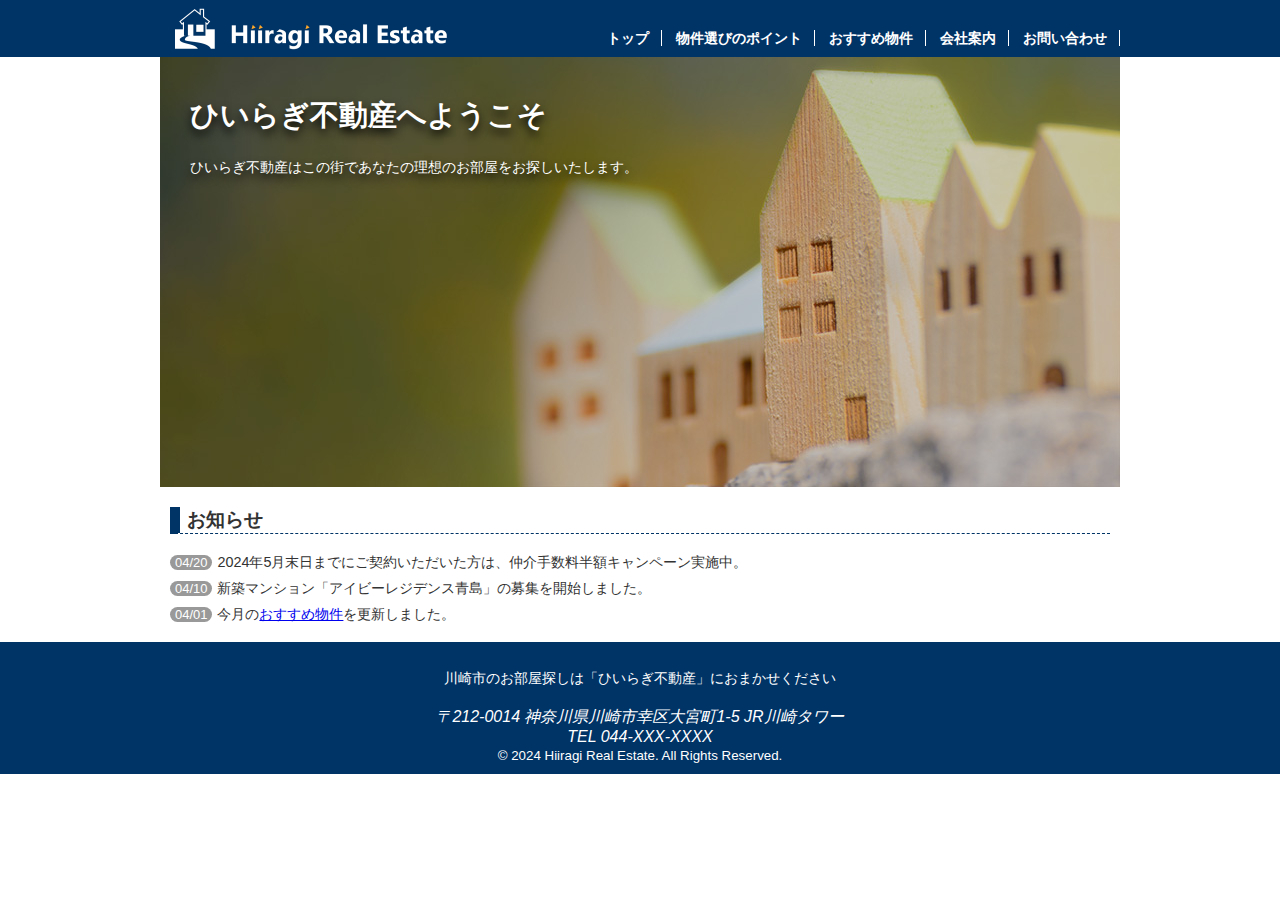
<file: index.html>
<!DOCTYPE html>
<html lang="ja">

<head>
	<meta charset="UTF-8">
	<meta name="viewport" content="width=device-width, initial-scale=1.0">
	<title>トップページ：ひいらぎ不動産</title>
	<link rel="stylesheet" href="css/mystyle.css">
	<meta name="description" content="ひいらぎ不動産は神奈川県川崎市の不動産屋です。多様なライフスタイルに応じた物件を用意して、お客様のお部屋探しをサポートしています。">
<meta name="viewport" content="width=device-width, initial-scale=1.0">
</head>

<body>
	<header>
		<div class="header-in">
			<!-- トップページの中央の写真 -->
			<img src="image/logo.png" alt="ひいらぎ不動産" width="300" height="56">
			<nav>
				<ul>
					<li>トップ</li>
					<li><a href="point.html">物件選びのポイント</a></li>
					<li><a href="bukken01.html">おすすめ物件</a></li>
					<li><a href="company.html">会社案内</a></li>
					<li><a href="contact.html">お問い合わせ</a></li>
				</ul>
			</nav>
		</div>
	</header>
	<article>
		<img src="image/topimage.jpg" alt="住まいのイメージ画像" width="960" height="430">
		<div class="catch">
			<h1>ひいらぎ不動産へようこそ</h1>
			<p>ひいらぎ不動産はこの街であなたの理想のお部屋をお探しいたします。</p>
		</div>

		<section class="page">
			<h2>お知らせ</h2>
			<ul>
				<li><time datetime="2024-04-20">04/20</time>2024年5月末日までにご契約いただいた方は、仲介手数料半額キャンペーン実施中。</li>
				<li><time datetime="2024-04-10">04/10</time>新築マンション「アイビーレジデンス青島」の募集を開始しました。</li>
				<li><time datetime="2024-04-01">04/01</time>今月の<a href="bukken01.html">おすすめ物件</a>を更新しました。</li>
			</ul>
		</section>
	</article>
	<footer>
		<p>川崎市のお部屋探しは「ひいらぎ不動産」におまかせください</p>
		<address>〒212-0014 神奈川県川崎市幸区大宮町1-5 JR川崎タワー<br>
			TEL 044-XXX-XXXX</address>
			
		<small>&copy; 2024 Hiiragi Real Estate. All Rights Reserved.</small>
	</footer>
</body>

</html>

<!DOCTYPE html>
<html lang="ja">
<head>
	<meta charset="UTF-8">
	<meta name="viewport" content="width=device-width, initial-scale=1.0">
	<title>Document</title>
</head>
<body>
	
</body>
</html>
</file>
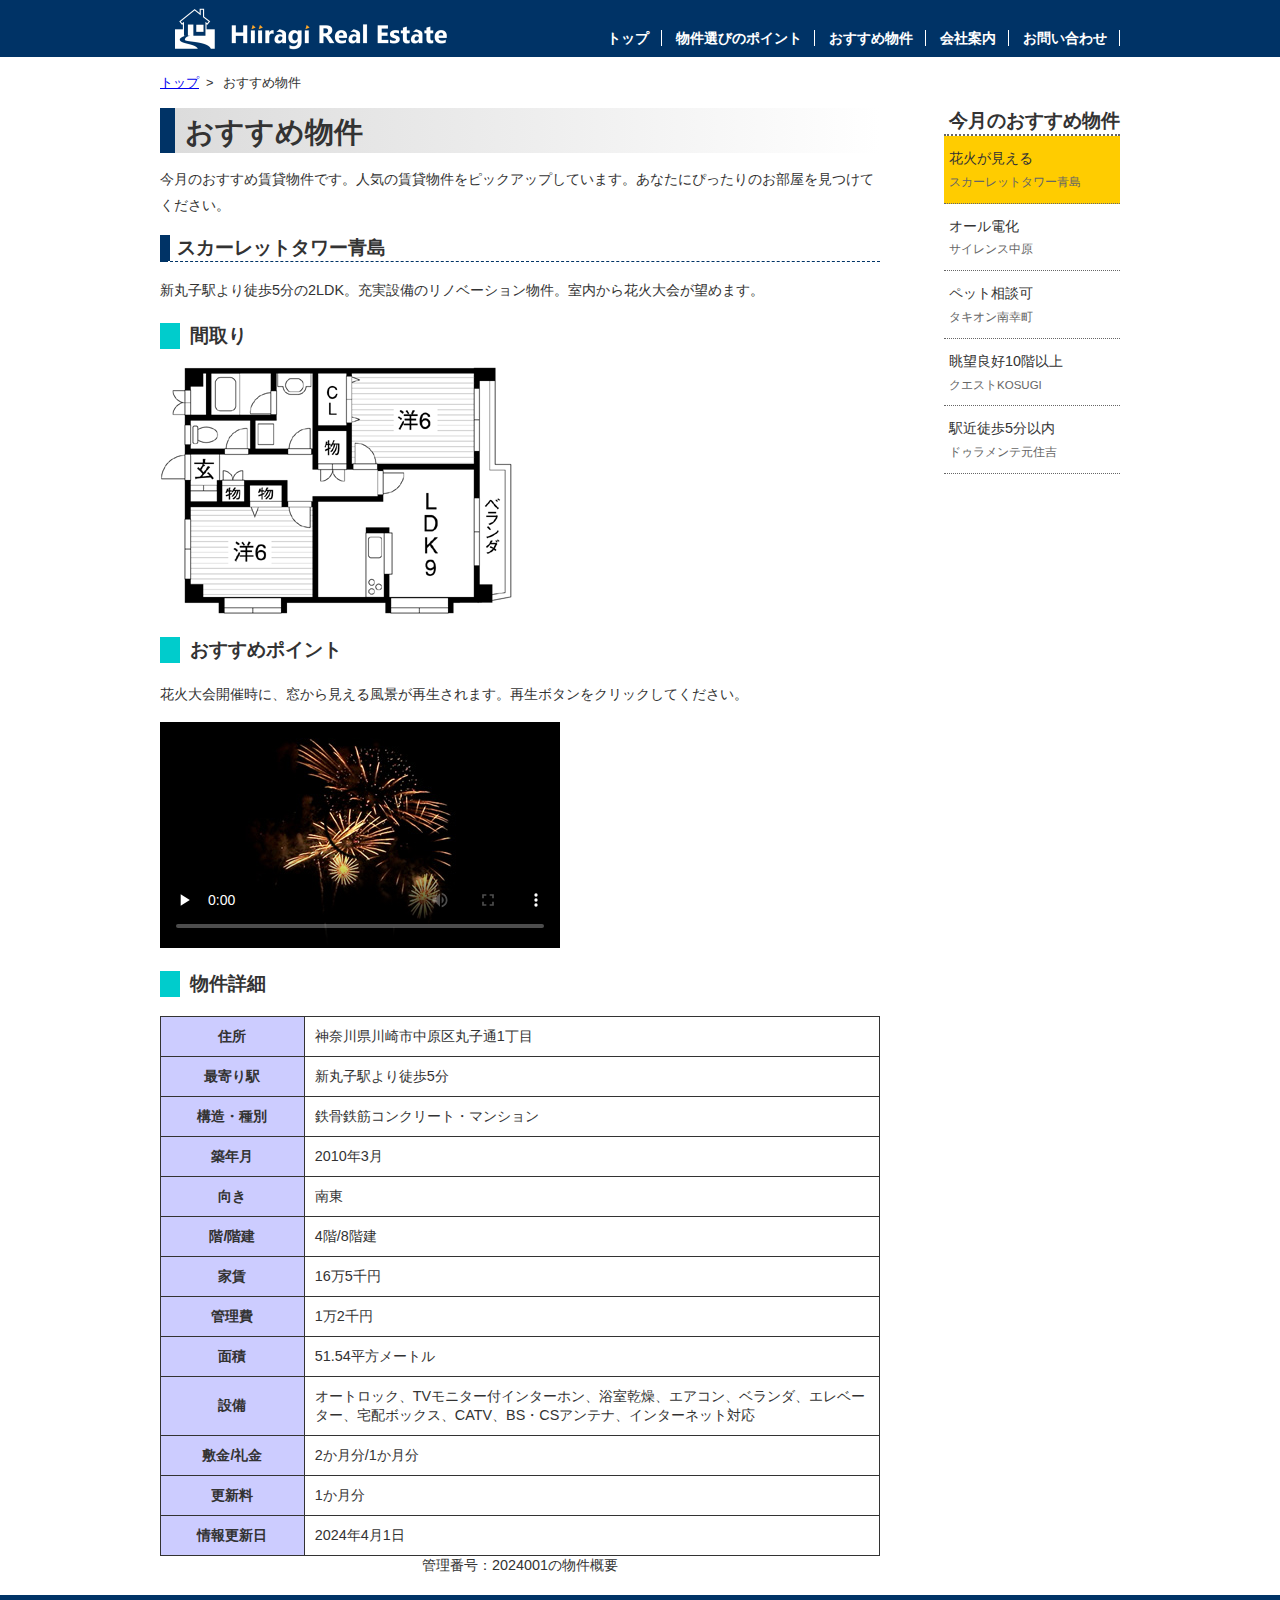
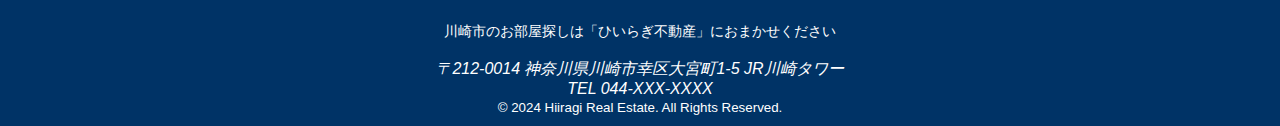
<file: bukken01.html>
<!DOCTYPE html>
<html lang="ja">

<head>
  <meta charset="UTF-8">
  <title>おすすめ物件：ひいらぎ不動産</title>
  <link rel="stylesheet" href="css/mystyle.css">
  <meta name="description" content="ひいらぎ不動産のおすすめ物件のページです。各物件の最寄駅、間取り、賃料などを紹介しています。">
  <meta name="viewport" content="width=device-width">
</head>

<body>
  <header>
    <div class="header-in">
      <a href="index.html" id="pagetop"><img src="image/logo.png" width="300" height="56" alt="ひいらぎ不動産"></a>
      <nav>
        <ul>
          <li><a href="index.html">トップ</a></li>
          <li><a href="point.html">物件選びのポイント</a></li>
          <li>おすすめ物件</li>
          <li><a href="company.html">会社案内</a></li>
          <li><a href="contact.html">お問い合わせ</a></li>
        </ul>
      </nav>
    </div>
  </header>
  <article class="page">
    <ol>
      <li><a href="index.html">トップ</a>&nbsp;&nbsp;&gt;</li>
      <li>おすすめ物件</li>
    </ol>
    <div class="bukken-kiji">
      <h1 class="sub-h1">おすすめ物件</h1>
      <p>今月のおすすめ賃貸物件です。人気の賃貸物件をピックアップしています。あなたにぴったりのお部屋を見つけてください。</p>
      <section>
        <h2>スカーレットタワー青島</h2>
        <p>新丸子駅より徒歩5分の2LDK。充実設備のリノベーション物件。室内から花火大会が望めます。</p>
      </section>
      <section>
        <h3>間取り</h3>
        <img src="image/bukken01.gif" alt="間取り図" width="352" height="247">
      </section>
      <section>
        <h3>おすすめポイント</h3>
        <p>花火大会開催時に、窓から見える風景が再生されます。再生ボタンをクリックしてください。</p>
        <video poster="image/hanabi.jpg" preload="none" controls width="400" height="226">
          <source src="video/hanabi.webm" type="video/webm">
          <source src="video/hanabi.mp4" type="video/mp4">
        <p>ご利用のブラウザーでは動画を再生することができません。</p>
        </video>
      </section>
      <section>
        <h3>物件詳細</h3>
        <table>
          <caption>管理番号：2024001の物件概要</caption>
          <tr>
            <th>住所</th>
            <td>神奈川県川崎市中原区丸子通1丁目</td>
          </tr>
          <tr>
            <th>最寄り駅</th>
            <td>新丸子駅より徒歩5分</td>
          </tr>
          <tr>
            <th>構造・種別</th>
            <td>鉄骨鉄筋コンクリート・マンション</td>
          </tr>
          <tr>
            <th>築年月</th>
            <td>2010年3月</td>
          </tr>
          <tr>
            <th>向き</th>
            <td>南東</td>
          </tr>
          <tr>
            <th>階/階建</th>
            <td>4階/8階建</td>
          </tr>
          <tr>
            <th>家賃</th>
            <td>16万5千円</td>
          </tr>
          <tr>
            <th>管理費</th>
            <td>1万2千円</td>
          </tr>
          <tr>
            <th>面積</th>
            <td>51.54平方メートル</td>
          </tr>
          <tr>
            <th>設備</th>
            <td>オートロック、TVモニター付インターホン、浴室乾燥、エアコン、ベランダ、エレベーター、宅配ボックス、CATV、BS・CSアンテナ、インターネット対応</td>
          </tr>
          <tr>
            <th>敷金/礼金</th>
            <td>2か月分/1か月分</td>
          </tr>
          <tr>
            <th>更新料</th>
            <td>1か月分</td>
          </tr>
          <tr>
            <th>情報更新日</th>
            <td><time datetime="2024-04-01">2024年4月1日</time></td>
          </tr>
        </table>
      </section>

    </div>
    <aside>
      <h1>今月のおすすめ物件</h1>
      <ul>
        <li class="select"><a href="bukken01.html">花火が見える<span class="bukkenmei">スカーレットタワー青島</span></a></li>
        <li><a href="bukken02.html">オール電化<span class="bukkenmei">サイレンス中原</span></a></li>
        <li><a href="bukken03.html">ペット相談可<span class="bukkenmei">タキオン南幸町</span></a></li>
        <li><a href="bukken04.html">眺望良好10階以上<span class="bukkenmei">クエストKOSUGI</span></a></li>
        <li><a href="bukken05.html">駅近徒歩5分以内<span class="bukkenmei">ドゥラメンテ元住吉</span></a></li>
      </ul>
    </aside>
  </article>
  <footer>
    <p>川崎市のお部屋探しは「ひいらぎ不動産」におまかせください</p>
    <address>〒212-0014 神奈川県川崎市幸区大宮町1-5 JR川崎タワー<br>
      TEL 044-XXX-XXXX</address>
    <small>&copy; 2024 Hiiragi Real Estate. All Rights Reserved.</small>
  </footer>
</body>

</html>
</file>
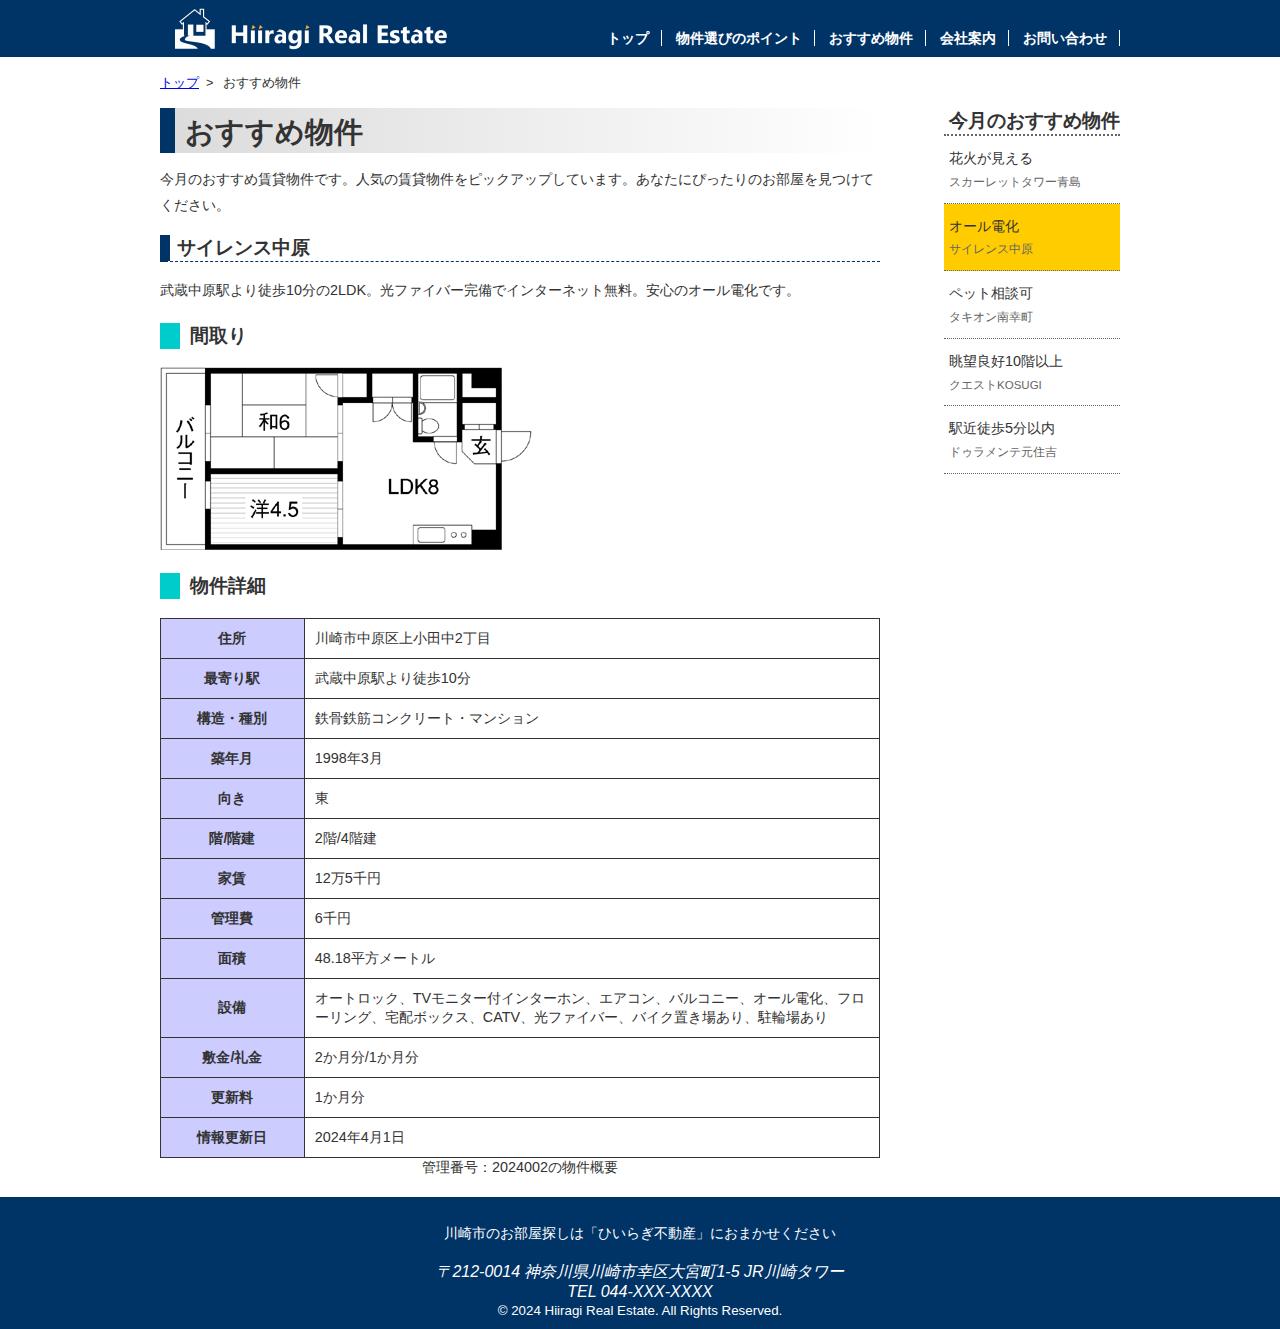
<file: bukken02.html>
<!DOCTYPE html>
<html lang="ja">

<head>
  <meta charset="UTF-8">
  <title>おすすめ物件：ひいらぎ不動産</title>
  <link rel="stylesheet" href="css/mystyle.css">
  <meta name="description" content="ひいらぎ不動産のおすすめ物件のページです。各物件の最寄駅、間取り、賃料などを紹介しています。">
  <meta name="viewport" content="width=device-width">
</head>

<body>
  <header>
    <div class="header-in">
      <a href="index.html" id="pagetop"><img src="image/logo.png" width="300" height="56" alt="ひいらぎ不動産"></a>
      <nav>
        <ul>
          <li><a href="index.html">トップ</a></li>
          <li><a href="point.html">物件選びのポイント</a></li>
          <li>おすすめ物件</li>
          <li><a href="company.html">会社案内</a></li>
          <li><a href="contact.html">お問い合わせ</a></li>
        </ul>
      </nav>
    </div>
  </header>
  <article class="page">
    <ol>
      <li><a href="index.html">トップ</a>&nbsp;&nbsp;&gt;</li>
      <li>おすすめ物件</li>
    </ol>
    <div class="bukken-kiji">
      <h1 class="sub-h1">おすすめ物件</h1>
      <p>今月のおすすめ賃貸物件です。人気の賃貸物件をピックアップしています。あなたにぴったりのお部屋を見つけてください。</p>
      <section>
        <h2>サイレンス中原</h2>
        <p>武蔵中原駅より徒歩10分の2LDK。光ファイバー完備でインターネット無料。安心のオール電化です。</p>
      </section>
      <section>
        <h3>間取り</h3>
        <img src="image/bukken02.gif" alt="間取り図" width="372" height="183">
      </section>
      <section>
        <h3>物件詳細</h3>
        <table>
          <caption>管理番号：2024002の物件概要</caption>
          <tr>
            <th>住所</th>
            <td>川崎市中原区上小田中2丁目</td>
          </tr>
          <tr>
            <th>最寄り駅</th>
            <td>武蔵中原駅より徒歩10分</td>
          </tr>
          <tr>
            <th>構造・種別</th>
            <td>鉄骨鉄筋コンクリート・マンション</td>
          </tr>
          <tr>
            <th>築年月</th>
            <td>1998年3月</td>
          </tr>
          <tr>
            <th>向き</th>
            <td>東</td>
          </tr>
          <tr>
            <th>階/階建</th>
            <td>2階/4階建</td>
          </tr>
          <tr>
            <th>家賃</th>
            <td>12万5千円</td>
          </tr>
          <tr>
            <th>管理費</th>
            <td>6千円</td>
          </tr>
          <tr>
            <th>面積</th>
            <td>48.18平方メートル</td>
          </tr>
          <tr>
            <th>設備</th>
            <td>オートロック、TVモニター付インターホン、エアコン、バルコニー、オール電化、フローリング、宅配ボックス、CATV、光ファイバー、バイク置き場あり、駐輪場あり</td>
          </tr>
          <tr>
            <th>敷金/礼金</th>
            <td>2か月分/1か月分</td>
          </tr>
          <tr>
            <th>更新料</th>
            <td>1か月分</td>
          </tr>
          <tr>
            <th>情報更新日</th>
            <td><time datetime="2024-04-01">2024年4月1日</time></td>
          </tr>
        </table>
      </section>     
    </div>
    <aside>
      <h1>今月のおすすめ物件</h1>
      <ul>
        <li><a href="bukken01.html">花火が見える<span class="bukkenmei">スカーレットタワー青島</span></a></li>
        <li class="select"><a href="bukken02.html">オール電化<span class="bukkenmei">サイレンス中原</span></a></li>
        <li><a href="bukken03.html">ペット相談可<span class="bukkenmei">タキオン南幸町</span></a></li>
        <li><a href="bukken04.html">眺望良好10階以上<span class="bukkenmei">クエストKOSUGI</span></a></li>
        <li><a href="bukken05.html">駅近徒歩5分以内<span class="bukkenmei">ドゥラメンテ元住吉</span></a></li>
      </ul>
    </aside>
  </article>
  <footer>
    <p>川崎市のお部屋探しは「ひいらぎ不動産」におまかせください</p>
    <address>〒212-0014 神奈川県川崎市幸区大宮町1-5 JR川崎タワー<br>
      TEL 044-XXX-XXXX</address>
    <small>&copy; 2024 Hiiragi Real Estate. All Rights Reserved.</small>
  </footer>
</body>

</html>
</file>
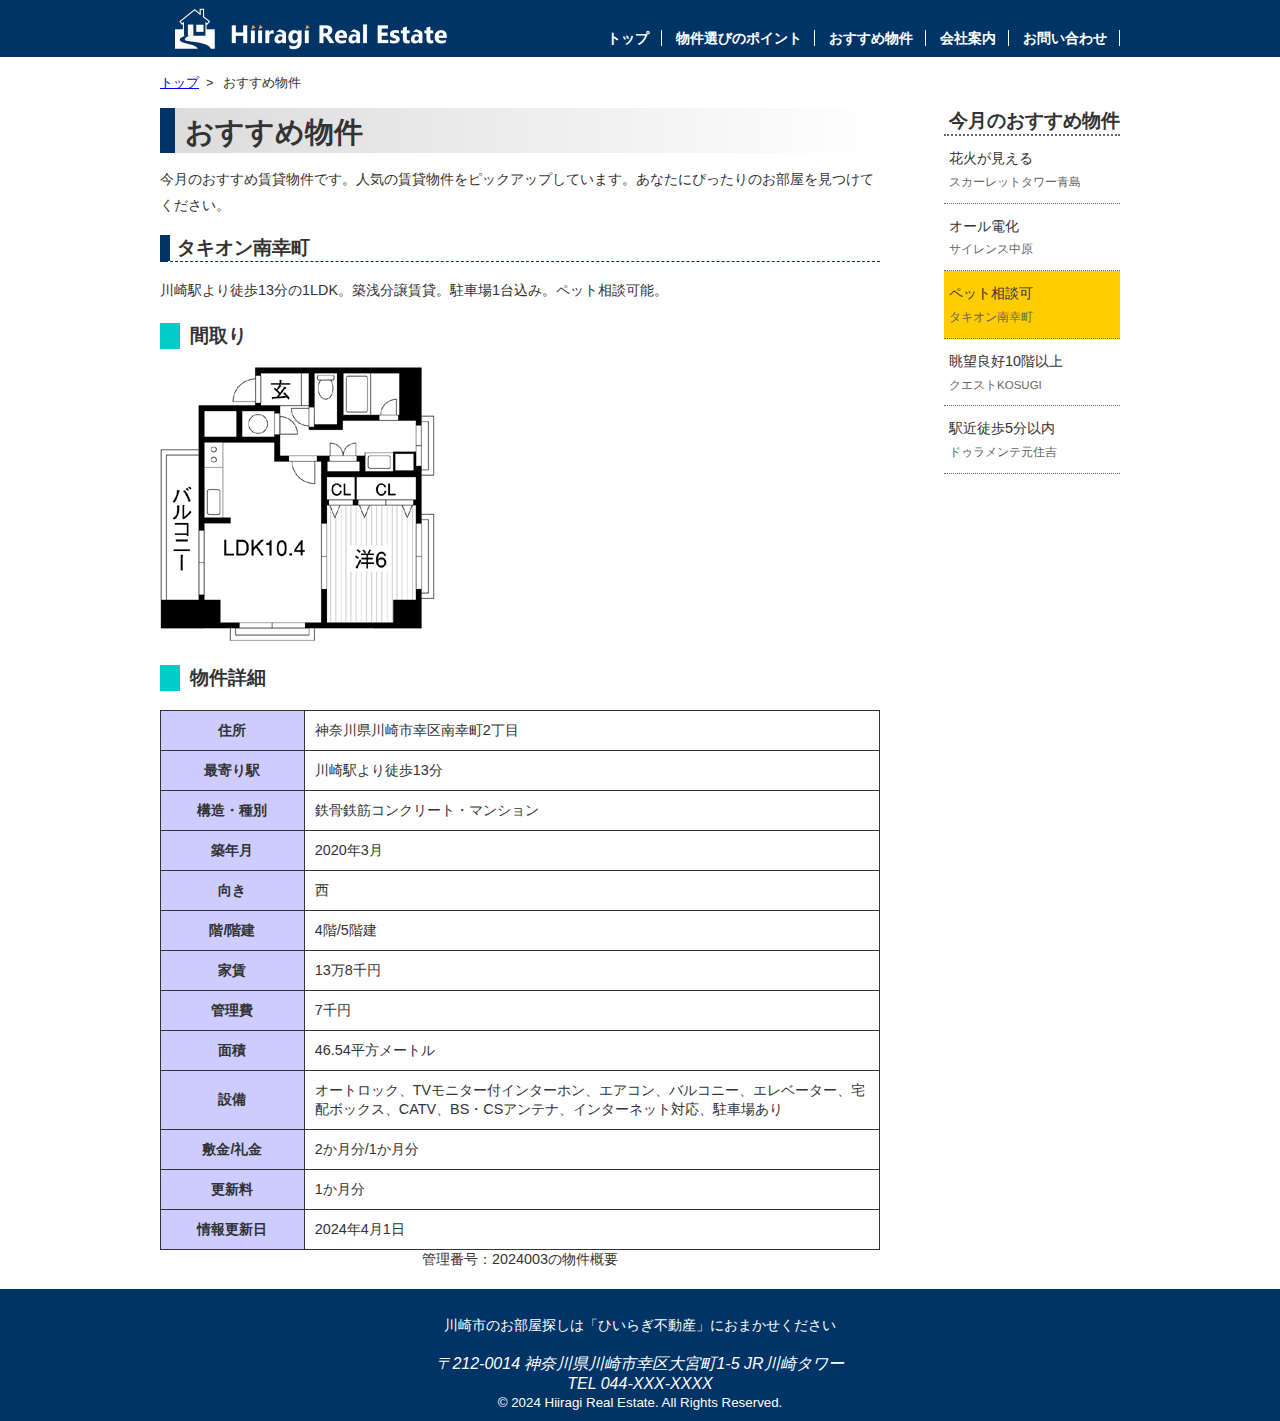
<file: bukken03.html>
<!DOCTYPE html>
<html lang="ja">

<head>
  <meta charset="UTF-8">
  <title>おすすめ物件：ひいらぎ不動産</title>
  <link rel="stylesheet" href="css/mystyle.css">
  <meta name="description" content="ひいらぎ不動産のおすすめ物件のページです。各物件の最寄駅、間取り、賃料などを紹介しています。">
  <meta name="viewport" content="width=device-width">
</head>

<body>
  <header>
    <div class="header-in">
      <a href="index.html" id="pagetop"><img src="image/logo.png" width="300" height="56" alt="ひいらぎ不動産"></a>
      <nav>
        <ul>
          <li><a href="index.html">トップ</a></li>
          <li><a href="point.html">物件選びのポイント</a></li>
          <li>おすすめ物件</li>
          <li><a href="company.html">会社案内</a></li>
          <li><a href="contact.html">お問い合わせ</a></li>
        </ul>
      </nav>
    </div>
  </header>
  <article class="page">
    <ol>
      <li><a href="index.html">トップ</a>&nbsp;&nbsp;&gt;</li>
      <li>おすすめ物件</li>
    </ol>
        <div class="bukken-kiji">
          <h1 class="sub-h1">おすすめ物件</h1>
          <p>今月のおすすめ賃貸物件です。人気の賃貸物件をピックアップしています。あなたにぴったりのお部屋を見つけてください。</p>
          <section>
            <h2>タキオン南幸町</h2>
            <p>川崎駅より徒歩13分の1LDK。築浅分譲賃貸。駐車場1台込み。ペット相談可能。</p>
          </section>
          <section>
            <h3>間取り</h3>
            <img src="image/bukken03.gif" alt="間取り図" width="275" height="275">
          </section>
          <section>
            <h3>物件詳細</h3>
            <table>
              <caption>管理番号：2024003の物件概要</caption>
              <tr>
                <th>住所</th>
                <td>神奈川県川崎市幸区南幸町2丁目</td>
              </tr>
              <tr>
                <th>最寄り駅</th>
                <td>川崎駅より徒歩13分</td>
              </tr>
              <tr>
                <th>構造・種別</th>
                <td>鉄骨鉄筋コンクリート・マンション</td>
              </tr>
              <tr>
                <th>築年月</th>
                <td>2020年3月</td>
              </tr>
              <tr>
                <th>向き</th>
                <td>西</td>
              </tr>
              <tr>
                <th>階/階建</th>
                <td>4階/5階建</td>
              </tr>
              <tr>
                <th>家賃</th>
                <td>13万8千円</td>
              </tr>
              <tr>
                <th>管理費</th>
                <td>7千円</td>
              </tr>
              <tr>
                <th>面積</th>
                <td>46.54平方メートル</td>
              </tr>
              <tr>
                <th>設備</th>
                <td>オートロック、TVモニター付インターホン、エアコン、バルコニー、エレベーター、宅配ボックス、CATV、BS・CSアンテナ、インターネット対応、駐車場あり</td>
              </tr>
              <tr>
                <th>敷金/礼金</th>
                <td>2か月分/1か月分</td>
              </tr>
              <tr>
                <th>更新料</th>
                <td>1か月分</td>
              </tr>
              <tr>
                <th>情報更新日</th>
                <td><time datetime="2024-04-01">2024年4月1日</time></td>
              </tr>
            </table>
          </section>
        </div>
    <aside>
      <h1>今月のおすすめ物件</h1>
      <ul>
        <li><a href="bukken01.html">花火が見える<span class="bukkenmei">スカーレットタワー青島</span></a></li>
        <li><a href="bukken02.html">オール電化<span class="bukkenmei">サイレンス中原</span></a></li>
        <li class="select"><a href="bukken03.html">ペット相談可<span class="bukkenmei">タキオン南幸町</span></a></li>
        <li><a href="bukken04.html">眺望良好10階以上<span class="bukkenmei">クエストKOSUGI</span></a></li>
        <li><a href="bukken05.html">駅近徒歩5分以内<span class="bukkenmei">ドゥラメンテ元住吉</span></a></li>
      </ul>
    </aside>
  </article>
  <footer>
    <p>川崎市のお部屋探しは「ひいらぎ不動産」におまかせください</p>
    <address>〒212-0014 神奈川県川崎市幸区大宮町1-5 JR川崎タワー<br>
      TEL 044-XXX-XXXX</address>
    <small>&copy; 2024 Hiiragi Real Estate. All Rights Reserved.</small>
  </footer>
</body>

</html>
</file>
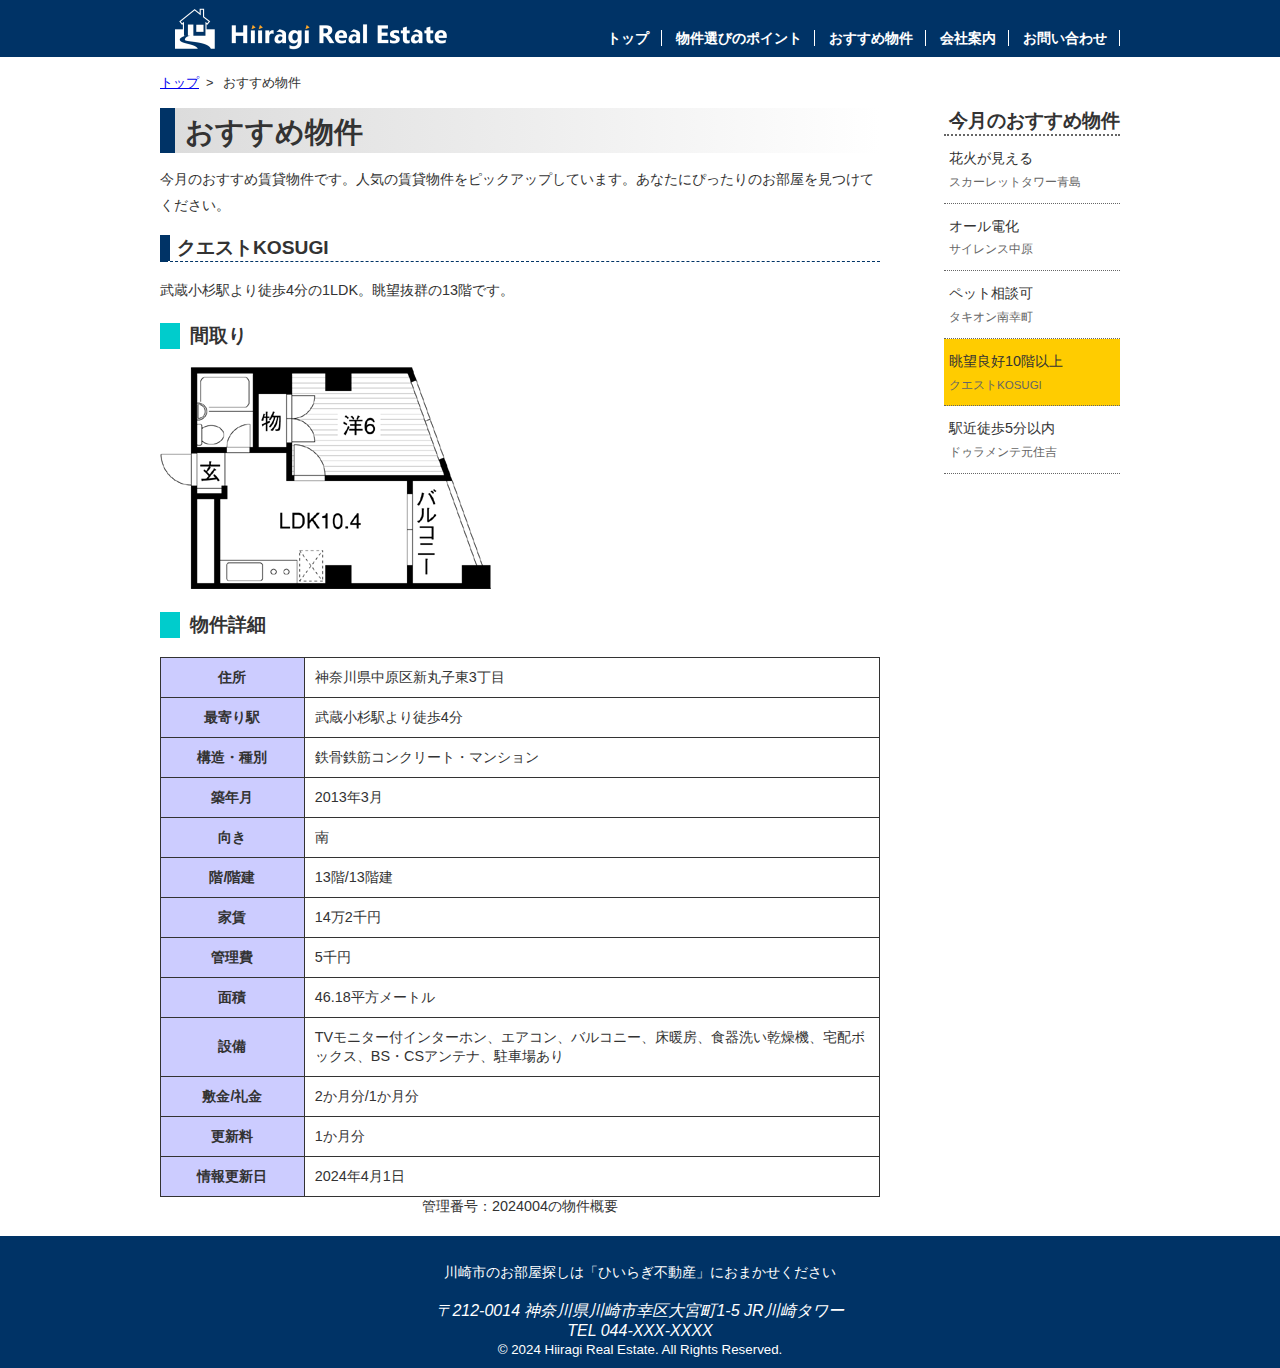
<file: bukken04.html>
<!DOCTYPE html>
<html lang="ja">

<head>
  <meta charset="UTF-8">
  <title>おすすめ物件：ひいらぎ不動産</title>
  <link rel="stylesheet" href="css/mystyle.css">
  <meta name="description" content="ひいらぎ不動産のおすすめ物件のページです。各物件の最寄駅、間取り、賃料などを紹介しています。">
  <meta name="viewport" content="width=device-width">
</head>

<body>
  <header>
    <div class="header-in">
      <a href="index.html" id="pagetop"><img src="image/logo.png" width="300" height="56" alt="ひいらぎ不動産"></a>
      <nav>
        <ul>
          <li><a href="index.html">トップ</a></li>
          <li><a href="point.html">物件選びのポイント</a></li>
          <li>おすすめ物件</li>
          <li><a href="company.html">会社案内</a></li>
          <li><a href="contact.html">お問い合わせ</a></li>
        </ul>
      </nav>
    </div>
  </header>
  <article class="page">
    <ol>
      <li><a href="index.html">トップ</a>&nbsp;&nbsp;&gt;</li>
      <li>おすすめ物件</li>
    </ol>
    <div class="bukken-kiji">
      <h1 class="sub-h1">おすすめ物件</h1>
      <p>今月のおすすめ賃貸物件です。人気の賃貸物件をピックアップしています。あなたにぴったりのお部屋を見つけてください。</p>
      <section>
        <h2>クエストKOSUGI</h2>
        <p>武蔵小杉駅より徒歩4分の1LDK。眺望抜群の13階です。</p>
      </section>
      <section>
        <h3>間取り</h3>
        <img src="image/bukken04.gif" alt="間取り図" width="331" height="222">
      </section>
      <section>
        <h3>物件詳細</h3>
        <table>
          <caption>管理番号：2024004の物件概要</caption>
          <tr>
            <th>住所</th>
            <td>神奈川県中原区新丸子東3丁目</td>
          </tr>
          <tr>
            <th>最寄り駅</th>
            <td>武蔵小杉駅より徒歩4分</td>
          </tr>
          <tr>
            <th>構造・種別</th>
            <td>鉄骨鉄筋コンクリート・マンション</td>
          </tr>
          <tr>
            <th>築年月</th>
            <td>2013年3月</td>
          </tr>
          <tr>
            <th>向き</th>
            <td>南</td>
          </tr>
          <tr>
            <th>階/階建</th>
            <td>13階/13階建</td>
          </tr>
          <tr>
            <th>家賃</th>
            <td>14万2千円</td>
          </tr>
          <tr>
            <th>管理費</th>
            <td>5千円</td>
          </tr>
          <tr>
            <th>面積</th>
            <td>46.18平方メートル</td>
          </tr>
          <tr>
            <th>設備</th>
            <td>TVモニター付インターホン、エアコン、バルコニー、床暖房、食器洗い乾燥機、宅配ボックス、BS・CSアンテナ、駐車場あり</td>
          </tr>
          <tr>
            <th>敷金/礼金</th>
            <td>2か月分/1か月分</td>
          </tr>
          <tr>
            <th>更新料</th>
            <td>1か月分</td>
          </tr>
          <tr>
            <th>情報更新日</th>
            <td><time datetime="2024-04-01">2024年4月1日</time></td>
          </tr>
        </table>
      </section>
    </div>
    <aside>
      <h1>今月のおすすめ物件</h1>
      <ul>
        <li><a href="bukken01.html">花火が見える<span class="bukkenmei">スカーレットタワー青島</span></a></li>
        <li><a href="bukken02.html">オール電化<span class="bukkenmei">サイレンス中原</span></a></li>
        <li><a href="bukken03.html">ペット相談可<span class="bukkenmei">タキオン南幸町</span></a></li>
        <li class="select"><a href="bukken04.html">眺望良好10階以上<span class="bukkenmei">クエストKOSUGI</span></a></li>
        <li><a href="bukken05.html">駅近徒歩5分以内<span class="bukkenmei">ドゥラメンテ元住吉</span></a></li>
      </ul>
    </aside>
  </article>
  <footer>
    <p>川崎市のお部屋探しは「ひいらぎ不動産」におまかせください</p>
    <address>〒212-0014 神奈川県川崎市幸区大宮町1-5 JR川崎タワー<br>
      TEL 044-XXX-XXXX</address>
    <small>&copy; 2024 Hiiragi Real Estate. All Rights Reserved.</small>
  </footer>
</body>

</html>
</file>
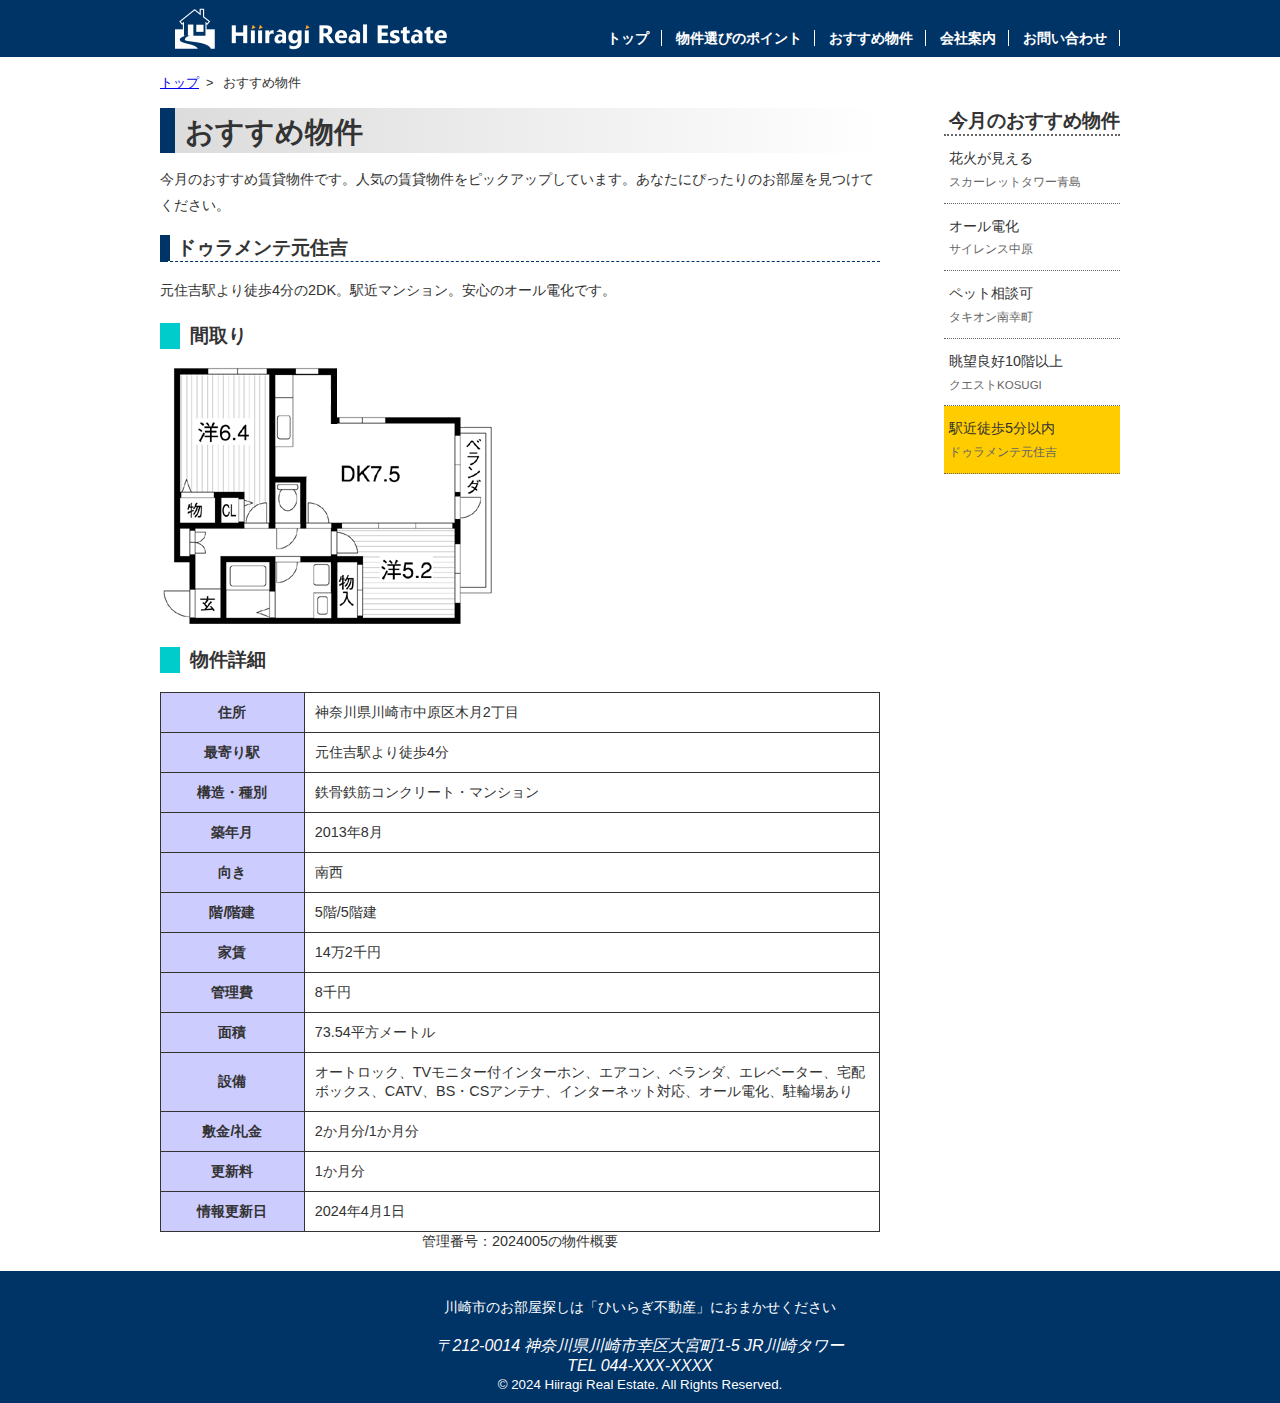
<file: bukken05.html>
<!DOCTYPE html>
<html lang="ja">

<head>
  <meta charset="UTF-8">
  <title>おすすめ物件：ひいらぎ不動産</title>
  <link rel="stylesheet" href="css/mystyle.css">
  <meta name="description" content="ひいらぎ不動産のおすすめ物件のページです。各物件の最寄駅、間取り、賃料などを紹介しています。">
  <meta name="viewport" content="width=device-width">
</head>

<body>
  <header>
    <div class="header-in">
      <a href="index.html" id="pagetop"><img src="image/logo.png" width="300" height="56" alt="ひいらぎ不動産"></a>
      <nav>
        <ul>
          <li><a href="index.html">トップ</a></li>
          <li><a href="point.html">物件選びのポイント</a></li>
          <li>おすすめ物件</li>
          <li><a href="company.html">会社案内</a></li>
          <li><a href="contact.html">お問い合わせ</a></li>
        </ul>
      </nav>
    </div>
  </header>
  <article class="page">
    <ol>
      <li><a href="index.html">トップ</a>&nbsp;&nbsp;&gt;</li>
      <li>おすすめ物件</li>
    </ol>
    <div class="bukken-kiji">
      <h1 class="sub-h1">おすすめ物件</h1>
      <p>今月のおすすめ賃貸物件です。人気の賃貸物件をピックアップしています。あなたにぴったりのお部屋を見つけてください。</p>
      <section>
        <h2>ドゥラメンテ元住吉</h2>
        <p>元住吉駅より徒歩4分の2DK。駅近マンション。安心のオール電化です。</p>
      </section>
      <section>
        <h3>間取り</h3>
        <img src="image/bukken05.gif" alt="間取り図" width="333" height="257">
      </section>
      <section>
        <h3>物件詳細</h3>
        <table>
          <caption>管理番号：2024005の物件概要</caption>
          <tr>
            <th>住所</th>
            <td>神奈川県川崎市中原区木月2丁目</td>
          </tr>
          <tr>
            <th>最寄り駅</th>
            <td>元住吉駅より徒歩4分</td>
          </tr>
          <tr>
            <th>構造・種別</th>
            <td>鉄骨鉄筋コンクリート・マンション</td>
          </tr>
          <tr>
            <th>築年月</th>
            <td>2013年8月</td>
          </tr>
          <tr>
            <th>向き</th>
            <td>南西</td>
          </tr>
          <tr>
            <th>階/階建</th>
            <td>5階/5階建</td>
          </tr>
          <tr>
            <th>家賃</th>
            <td>14万2千円</td>
          </tr>
          <tr>
            <th>管理費</th>
            <td>8千円</td>
          </tr>
          <tr>
            <th>面積</th>
            <td>73.54平方メートル</td>
          </tr>
          <tr>
            <th>設備</th>
            <td>オートロック、TVモニター付インターホン、エアコン、ベランダ、エレベーター、宅配ボックス、CATV、BS・CSアンテナ、インターネット対応、オール電化、駐輪場あり</td>
          </tr>
          <tr>
            <th>敷金/礼金</th>
            <td>2か月分/1か月分</td>
          </tr>
          <tr>
            <th>更新料</th>
            <td>1か月分</td>
          </tr>
          <tr>
            <th>情報更新日</th>
            <td><time datetime="2024-04-01">2024年4月1日</time></td>
          </tr>
        </table>
      </section>

    </div>
    <aside>
      <h1>今月のおすすめ物件</h1>
      <ul>
        <li><a href="bukken01.html">花火が見える<span class="bukkenmei">スカーレットタワー青島</span></a></li>
        <li><a href="bukken02.html">オール電化<span class="bukkenmei">サイレンス中原</span></a></li>
        <li><a href="bukken03.html">ペット相談可<span class="bukkenmei">タキオン南幸町</span></a></li>
        <li><a href="bukken04.html">眺望良好10階以上<span class="bukkenmei">クエストKOSUGI</span></a></li>
        <li class="select"><a href="bukken05.html">駅近徒歩5分以内<span class="bukkenmei">ドゥラメンテ元住吉</span></a></li>
      </ul>
    </aside>
  </article>
  <footer>
    <p>川崎市のお部屋探しは「ひいらぎ不動産」におまかせください</p>
    <address>〒212-0014 神奈川県川崎市幸区大宮町1-5 JR川崎タワー<br>
      TEL 044-XXX-XXXX</address>
    <small>&copy; 2024 Hiiragi Real Estate. All Rights Reserved.</small>
  </footer>
</body>

</html>
</file>
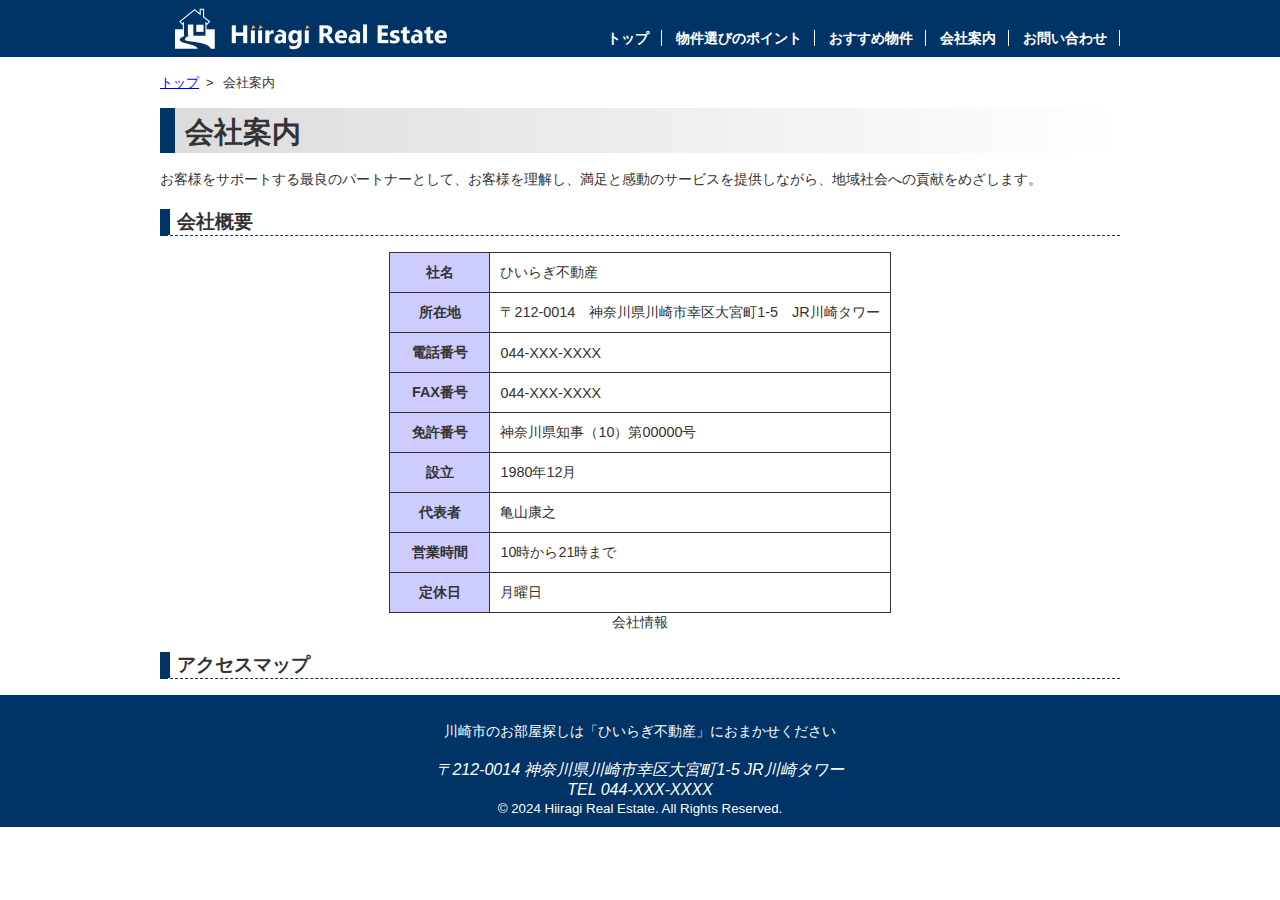
<file: company.html>
<!DOCTYPE html>
<html lang="ja">

<head>
  <meta charset="UTF-8">
  <title>会社案内：ひいらぎ不動産</title>
  <link rel="stylesheet" href="css/mystyle.css">
  <meta name="description" content="ひいらぎ不動産の会社案内のページです。会社概要、アクセスマップを紹介しています。">
  <meta name="viewport" content="width=device-width">
</head>

<body>
  <header>
    <div class="header-in">
      <a href="index.html" id="pagetop"><img src="image/logo.png" width="300" height="56" alt="ひいらぎ不動産"></a>
      <nav>
        <ul>
          <li><a href="index.html">トップ</a></li>
          <li><a href="point.html">物件選びのポイント</a></li>
          <li><a href="bukken01.html">おすすめ物件</a></li>
          <li>会社案内</li>
          <li><a href="contact.html">お問い合わせ</a></li>
        </ul>
      </nav>
    </div>
  </header>
  <article class="page">
    <ol>
      <li><a href="index.html">トップ</a>&nbsp;&nbsp;&gt;</li>
      <li>会社案内</li>
    </ol>
    <h1 class="sub-h1">会社案内</h1>
    <p>お客様をサポートする最良のパートナーとして、お客様を理解し、満足と感動のサービスを提供しながら、地域社会への貢献をめざします。</p>
    <section>
      <h2>会社概要</h2>
      <table>
        <caption>会社情報</caption>
        <tr>
          <th>社名</th>
          <td>ひいらぎ不動産</td>
        </tr>
        <tr>
          <th>所在地</th>
          <td>〒212-0014　神奈川県川崎市幸区大宮町1-5　JR川崎タワー</td>
        </tr>
        <tr>
          <th>電話番号</th>
          <td>044-XXX-XXXX</td>
        </tr>
        <tr>
          <th>FAX番号</th>
          <td>044-XXX-XXXX</td>
        </tr>
        <tr>
          <th>免許番号</th>
          <td>神奈川県知事（10）第00000号</td>
        </tr>
        <tr>
          <th>設立</th>
          <td>1980年12月</td>
        </tr>
        <tr>
          <th>代表者</th>
          <td>亀山康之</td>
        </tr>
        <tr>
          <th>営業時間</th>
          <td>10時から21時まで</td>
        </tr>
        <tr>
          <th>定休日</th>
          <td>月曜日</td>
        </tr>
      </table>
    </section>
    <section>
      <h2>アクセスマップ</h2>
      <script type="text/javascript" src="https://map.yahoo.co.jp/embedmap/V3/?lon=127.95769&lat=26.64431&zoom=12&cond=action:place;maptype:basic;gid:q0VNMX8Tiqg&width=100%25&padding=75%25"></script>
    </section>
  </article>
  <footer>
    <p>川崎市のお部屋探しは「ひいらぎ不動産」におまかせください</p>
    <address>〒212-0014 神奈川県川崎市幸区大宮町1-5 JR川崎タワー<br>
      TEL 044-XXX-XXXX</address>
    <small>&copy; 2024 Hiiragi Real Estate. All Rights Reserved.</small>
  </footer>
</body>

</html>
</file>
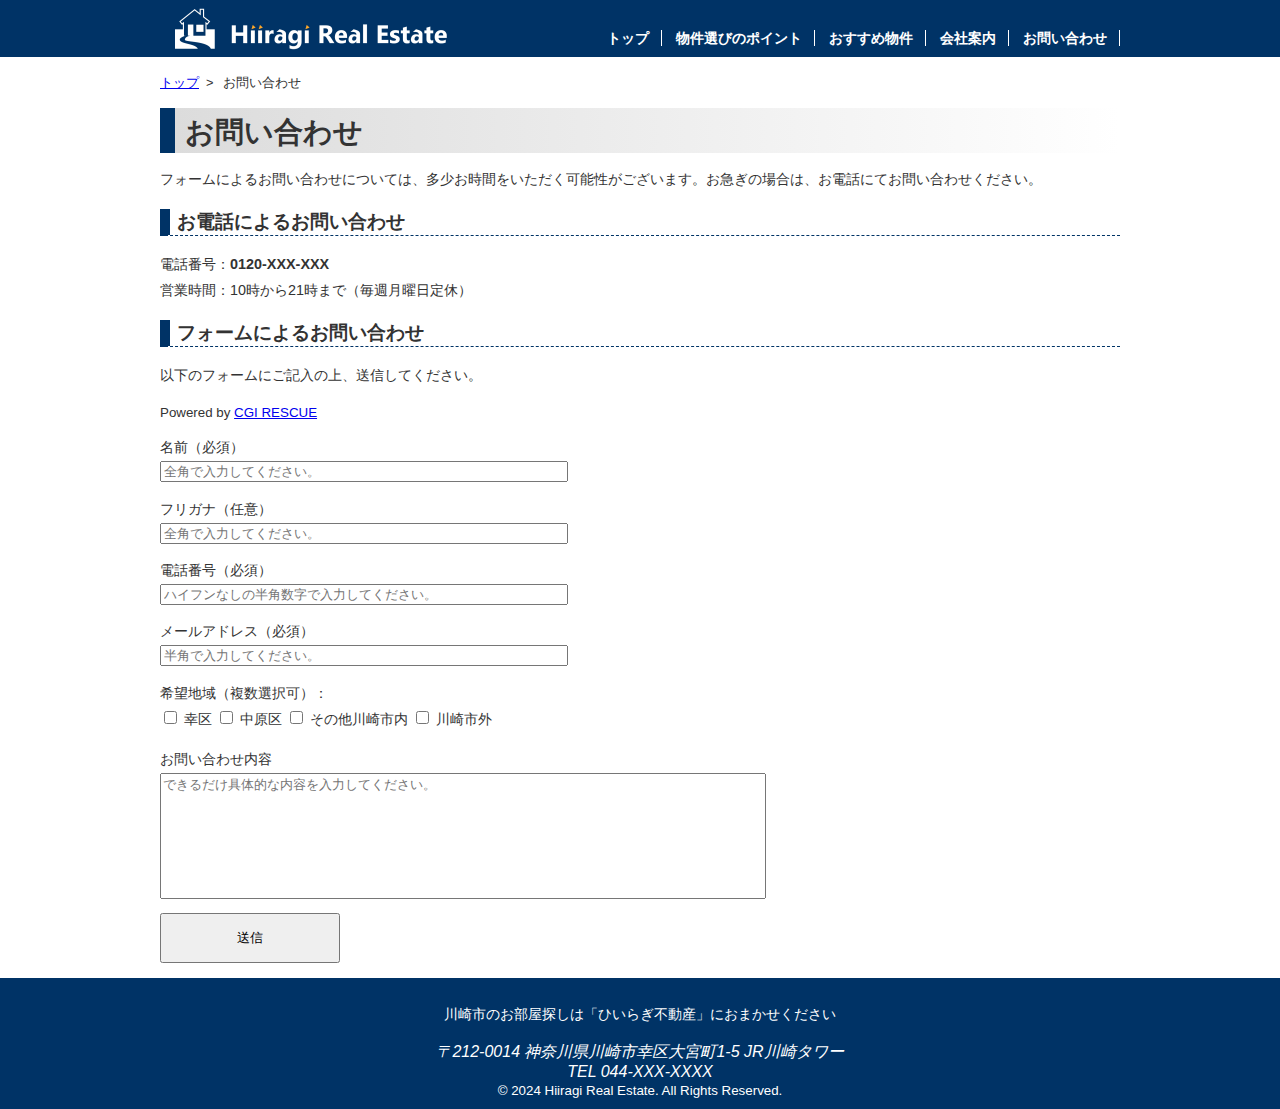
<file: contact.html>
<!DOCTYPE html>
<html lang="ja">

<head>
  <meta charset="UTF-8">
  <title>お問い合わせ：ひいらぎ不動産</title>
  <link rel="stylesheet" href="css/mystyle.css">
  <meta name="description" content="ひいらぎ不動産のお問い合わせ先です。">
  <meta name="viewport" content="width=device-width">
</head>

<body>
  <header>
    <div class="header-in">
      <a href="index.html" id="pagetop"><img src="image/logo.png" width="300" height="56" alt="Hiiragi Real Estate"></a>
      <nav>
        <ul>
          <li><a href="index.html">トップ</a></li>
          <li><a href="point.html">物件選びのポイント</a></li>
          <li><a href="bukken01.html">おすすめ物件</a></li>
          <li><a href="company.html">会社案内</a></li>
          <li>お問い合わせ</li>
        </ul>
      </nav>
    </div>
  </header>
  <article class="page">
    <ol>
      <li><a href="index.html">トップ</a>&nbsp;&nbsp;&gt;</li>
      <li>お問い合わせ</li>
    </ol>
    <h1 class="sub-h1">お問い合わせ</h1>
    <p>フォームによるお問い合わせについては、多少お時間をいただく可能性がございます。お急ぎの場合は、お電話にてお問い合わせください。</p>
    <section>
      <h2>お電話によるお問い合わせ</h2>
      <ul>
        <li>電話番号：<strong>0120-XXX-XXX</strong></li>
        <li>営業時間：10時から21時まで（毎週月曜日定休）</li>
      </ul>
    </section>
    <section>
      <h2>フォームによるお問い合わせ</h2>
      <p>以下のフォームにご記入の上、送信してください。</p>
      <form action="https://www.rescue.ne.jp/form/mail.cgi" method="POST">
        <input type="hidden" name="_uid" value="R6WbAofcPF3FTFNd">
        <input type="hidden" name="_done" value="https://hana854.github.io/">
        <input type="hidden" name="charset" value="utf-8">
        <small>Powered by <a href="https://www.rescue.ne.jp/" target="_blank">CGI RESCUE</a></small>
        <p>
          <label for="username">名前（必須）
            <input type="text" name="username" id="username" placeholder="全角で入力してください。" required class="form">
          </label>
        </p>
        <p>
          <label for="userfurigana">フリガナ（任意）
            <input type="text" name="userfurigana" id="userfurigana" placeholder="全角で入力してください。" class="form">
          </label>
        </p>
        <p>
          <label for="usertel">電話番号（必須）
            <input type="tel" name="usertel" id="usertel" placeholder="ハイフンなしの半角数字で入力してください。" required class="form">
          </label>
        </p>
        <p>
          <label for="usermail">メールアドレス（必須）
            <input type="email" name="usermail" id="usermail" placeholder="半角で入力してください。" required class="form">
          </label>
        </p>
        <p>希望地域（複数選択可）：<br>
          <input type="checkbox" name="userchiiki" id="saiwai" value="幸区">
          <label for="saiwai">幸区</label>
          <input type="checkbox" name="userchiiki" id="nakahara" value="中原区">
          <label for="nakahara">中原区</label>
          <input type="checkbox" name="userchiiki" id="shinai" value="その他川崎市内">
          <label for="shinai">その他川崎市内</label>
          <input type="checkbox" name="userchiiki" id="shigai" value="川崎市外">
          <label for="shigai">川崎市外</label>
        </p>
        <p>
          <label for="usercomment">お問い合わせ内容
            <textarea name="usercomment" id="usercomment" placeholder="できるだけ具体的な内容を入力してください。"></textarea>
          </label>
        </p>
        <p>
          <button type="submit">送信</button>
        </p>
      </form>
    </section>

  </article>
  <footer>
    <p>川崎市のお部屋探しは「ひいらぎ不動産」におまかせください</p>
    <address>〒212-0014 神奈川県川崎市幸区大宮町1-5 JR川崎タワー<br>
      TEL 044-XXX-XXXX</address>
    <small>&copy; 2024 Hiiragi Real Estate. All Rights Reserved.</small>
  </footer>
</body>

</html>
</file>
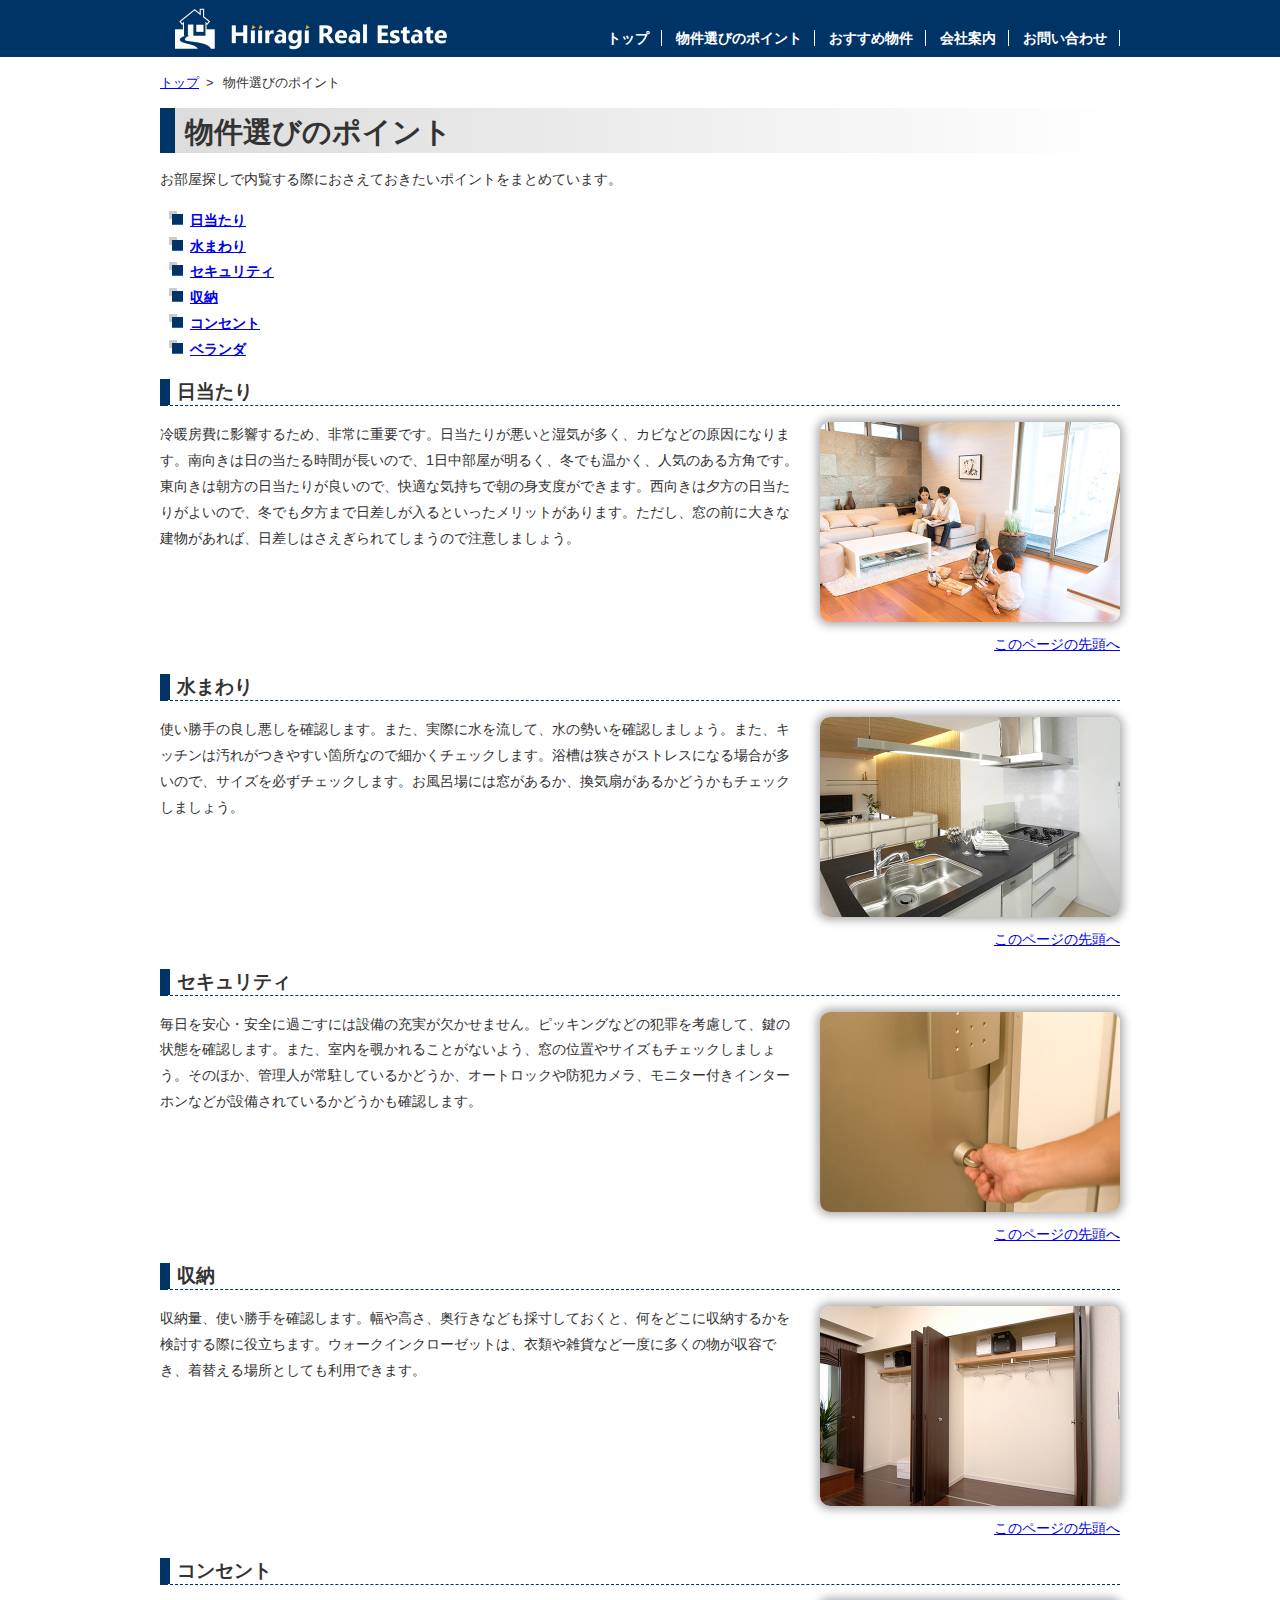
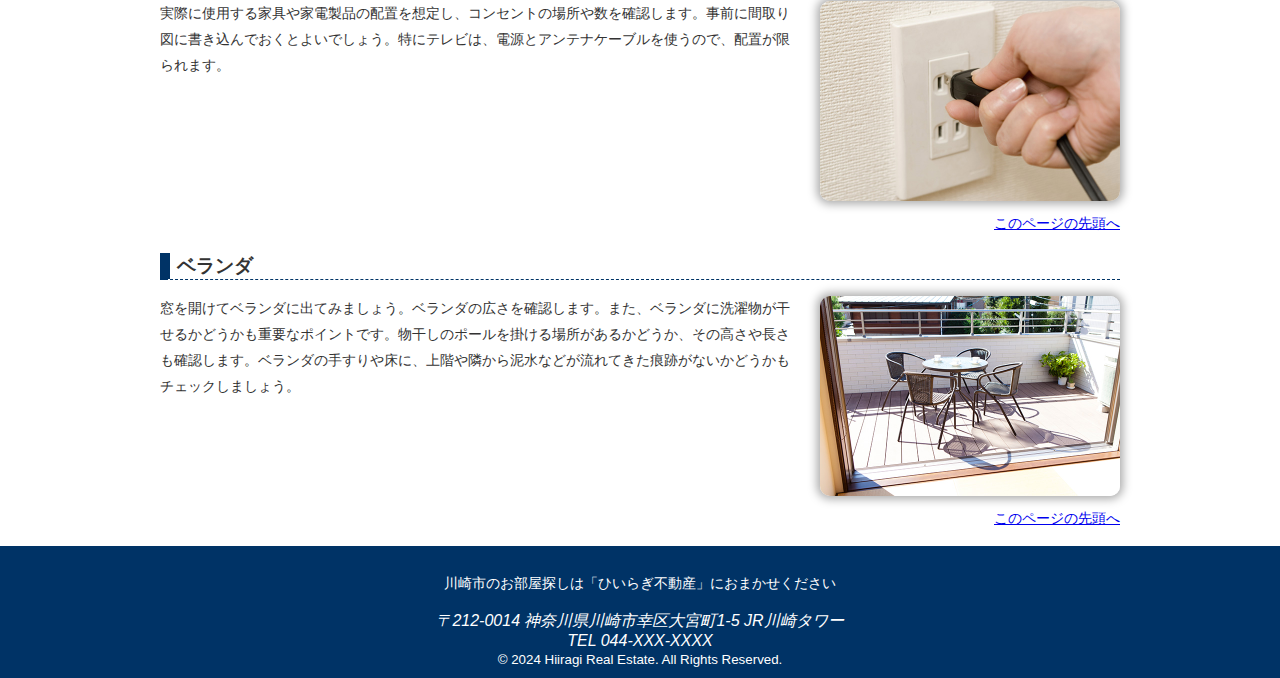
<file: point.html>
<!DOCTYPE html>
<html lang="ja">

<head>
  <meta charset="UTF-8">
  <title>物件選びのポイント：ひいらぎ不動産</title>
  <link rel="stylesheet" href="css/mystyle.css">
  <meta name="description" content="ひいらぎ不動産の物件選びのポイントのページです。日当たり、水まわり、セキュリティ、収納など物件を選ぶ際に確認しておきたいポイントを説明しています。">
  <meta name="viewport" content="width=device-width, initial-scale=1.0">
</head>

<body>
  <header>
    <div class="header-in" id="pagetop">
      <a href="index.html">
        <img src="image/logo.png" width="300" height="56" alt="ひいらぎ不動産">
      </a>
      <nav>
        <ul>
          <li><a href="index.html">トップ</a></li>
          <li>物件選びのポイント</li>
          <li><a href="bukken01.html">おすすめ物件</a></li>
          <li><a href="company.html">会社案内</a></li>
          <li><a href="contact.html">お問い合わせ</a></li>
        </ul>
      </nav>
    </div>
  </header>
  <article class="page">
    <ol>
      <li><a href="index.html">トップ</a>&nbsp;&nbsp;&gt;</li>
      <li>物件選びのポイント</li>
    </ol>
    <h1 class="sub-h1">物件選びのポイント</h1>
    <p>お部屋探しで内覧する際におさえておきたいポイントをまとめています。</p>
    <ul class="point-list">
      <li><a href="#point1">日当たり</a></li>
      <li><a href="#point2">水まわり</a></li>
      <li><a href="#point3">セキュリティ</a></li>
      <li><a href="#point4">収納</a></li>
      <li><a href="#point5">コンセント</a></li>
      <li><a href="#point6">ベランダ</a></li>
    </ul>
    <section>
      <h2 id="point1">日当たり</h2>
      <img src="image/hiatari.jpg" width="300" height="200" alt="明るい部屋の写真" class="point-img">
      <p>
        冷暖房費に影響するため、非常に重要です。日当たりが悪いと湿気が多く、カビなどの原因になります。南向きは日の当たる時間が長いので、1日中部屋が明るく、冬でも温かく、人気のある方角です。東向きは朝方の日当たりが良いので、快適な気持ちで朝の身支度ができます。西向きは夕方の日当たりがよいので、冬でも夕方まで日差しが入るといったメリットがあります。ただし、窓の前に大きな建物があれば、日差しはさえぎられてしまうので注意しましょう。
      </p>
      <p class="sentou"><a href="#pagetop">このページの先頭へ</a></p>
    </section>
    <section>
      <h2 id="point2">水まわり</h2>
      <img src="image/kitchen.jpg" width="300" height="200" alt="キッチンの写真" class="point-img">
      <p>
        使い勝手の良し悪しを確認します。また、実際に水を流して、水の勢いを確認しましょう。また、キッチンは汚れがつきやすい箇所なので細かくチェックします。浴槽は狭さがストレスになる場合が多いので、サイズを必ずチェックします。お風呂場には窓があるか、換気扇があるかどうかもチェックしましょう。
      </p>
      <p class="sentou"><a href="#pagetop">このページの先頭へ</a></p>
    </section>
    <section>
      <h2 id="point3">セキュリティ</h2>
      <img src="image/security.jpg" width="300" height="200" alt="ドア鍵の写真" class="point-img">
      <p>
        毎日を安心・安全に過ごすには設備の充実が欠かせません。ピッキングなどの犯罪を考慮して、鍵の状態を確認します。また、室内を覗かれることがないよう、窓の位置やサイズもチェックしましょう。そのほか、管理人が常駐しているかどうか、オートロックや防犯カメラ、モニター付きインターホンなどが設備されているかどうかも確認します。
      </p>
      <p class="sentou"><a href="#pagetop">このページの先頭へ</a></p>
    </section>
    <section>
      <h2 id="point4">収納</h2>
      <img src="image/shuno.jpg" width="300" height="200" alt="収納の写真" class="point-img">
      <p>収納量、使い勝手を確認します。幅や高さ、奥行きなども採寸しておくと、何をどこに収納するかを検討する際に役立ちます。ウォークインクローゼットは、衣類や雑貨など一度に多くの物が収容でき、着替える場所としても利用できます。
      </p>
      <p class="sentou"><a href="#pagetop">このページの先頭へ</a></p>
    </section>
    <section>
      <h2 id="point5">コンセント</h2>
      <img src="image/socket.jpg" width="300" height="200" alt="コンセントの写真" class="point-img">
      <p>実際に使用する家具や家電製品の配置を想定し、コンセントの場所や数を確認します。事前に間取り図に書き込んでおくとよいでしょう。特にテレビは、電源とアンテナケーブルを使うので、配置が限られます。</p>
      <p class="sentou"><a href="#pagetop">このページの先頭へ</a></p>
    </section>
    <section>
      <h2 id="point6">ベランダ</h2>
      <img src="image/veranda.jpg" width="300" height="200" alt="ベランダの写真" class="point-img">
      <p>
        窓を開けてベランダに出てみましょう。ベランダの広さを確認します。また、ベランダに洗濯物が干せるかどうかも重要なポイントです。物干しのポールを掛ける場所があるかどうか、その高さや長さも確認します。ベランダの手すりや床に、上階や隣から泥水などが流れてきた痕跡がないかどうかもチェックしましょう。
      </p>
      <p class="sentou"><a href="#pagetop">このページの先頭へ</a></p>
    </section>
  </article>
  <footer>
    <p>川崎市のお部屋探しは「ひいらぎ不動産」におまかせください</p>
    <address>〒212-0014 神奈川県川崎市幸区大宮町1-5 JR川崎タワー<br>
      TEL 044-XXX-XXXX</address>
    <small>&copy; 2024 Hiiragi Real Estate. All Rights Reserved.</small>
  </footer>
</body>

</html>
</file>
<file: css/mystyle.css>
@charset "utf-8";

body {
	background-color: #ffffff;
	color: #333333;
	font-family: "メイリオ", "Hiragino Sans", sans-serif;
	margin: 0;
	padding: 0;
}

p {
	font-size: 90%;
	line-height: 1.8;
}

h1 {
	font-size: 180%;
}

h2 {
	font-size: 120%;
	border-bottom: 1px dashed #036;
	border-left: 10px solid #036;
	padding-left: 7px;
}

footer {
	text-align: center;
	background-color: #036;
	color: #ffffff;
	padding-top: 10px;
	padding-bottom: 10px;
	clear: both;
}

article {
	position: relative;
	clear: both;
	width: 960px;
	margin-left: auto;
	margin-right: auto;
}

.catch {
	position: absolute;
	top: 20px;
	left: 30px;
	color: #ffffff;
	text-shadow: 0px 5px 10px #000;
}

header {
	background-color: #036;
	color: #ffffff;
}

ul {
	list-style-type: none;
	padding-left: 0;
	line-height: 1.8;
	font-size: 90%;
}

ul time {
	border-radius: 10px;
	background-color: #999;
	color: #ffffff;
	font-size: 90%;
	padding-left: 5px;
	padding-right: 5px;
	margin-right: 5px;
}

nav ul {
	font-weight: bold;
	text-align: right;
	padding-top: 26px;
	padding-bottom: 5px;
	margin: 0;
}

nav li {
	display: inline;
	padding-left: 10px;
	padding-right: 12px;
	border-right: 1px solid #ffffff;
}

header img {
	float: left;
}

.header-in {
	width: 960px;
	margin-left: auto;
	margin-right: auto;
}

.sub-h1 {
	background: linear-gradient(to left, #ffffff, #dcdcdc);
	padding-top: 5px;
	padding-left: 10px;
	border-left: 15px solid #036;
	margin: 0;
}

.point-list {
	list-style-image: url(../image/list.gif);
	font-weight: bold;
	margin-left: 30px;
}

.point-img {
	box-shadow: 0 0 10px 3px #aaa;
	border-radius: 10px;
	float: right;
	margin-left: 20px;
	margin-bottom: 10px;
}

.sentou {
	clear: both;
	text-align: right;
}

ol li {
	display: inline;
	margin-right: 5px;
	font-size: 80%;
}

ol {
	padding-left: 0;
}

.page {
	padding-left: 10px;
	padding-right: 10px;
}

/* 第6章 */
nav ul a {
	text-decoration: none;
	color: #fff;
}

nav a:hover {
	color: #fc0;
}

/* 第8章 */
table {
	border: 1px solid #333;
	font-size: 90%;
	margin-left: auto;
	margin-right: auto;
	margin-bottom: 20px;
	border-collapse: collapse;
}

th {
	background-color: #ccf;
	border: 1px solid #333;
	padding: 10px;
	width: 20%;
}

td {
	border: 1px solid #333;
	padding: 10px;
}

caption {
	caption-side: bottom;
}

/* 第9章 */
aside h1 {
	font-size: 120%;
	border-bottom: 2px dotted #666;
	padding-left: 5px;
	margin: 0;
}

aside li {
	border-bottom: 1px dotted #666;
}

aside ul {
	margin: 0;
}

aside a {
	display: block;
	color: #333;
	text-decoration: none;
	padding-top: 10px;
	padding-bottom: 10px;
	padding-left: 5px;
}

aside a:hover {
	background-color: #dcdcdc;
}

.bukkenmei {
	display: block;
	font-size: 80%;
	color: #666;
}

h3 {
	padding-left: 10px;
	border-left: 20px solid #0cc;
}

.select {
	background-color: #fc0;
}

.bukken-kiji {
	float: left;
	width: 75%;
}

aside {
	float: right;
}

.form {
	display:block;
	width: 400px;
}

textarea {
	display:block;
	width: 600px;
	height: 120px;
	resize: none;
}

button {
	width: 180px;
	height: 50px;
	padding: 10px;
}


/* 959px以下の場合 */
@media(max-width:959px) {
	header img {
		float: none;
	}

	nav ul { 
		text-align: left;
		padding: 0;
		margin-left: 10px;
	}

	article {
		width: auto;
	}

	article img {
		max-width: 100%;
		height: auto;
	}

	.header-in {
		width: auto;
	}

	.bukken-kiji {
		float: none;
		width: 100%;
	}

	aside {
		float: none;
	}
}

/* 600px以下の場合 */
@media(max-width:600px) {
	nav li {
		font-size: 75%;
		padding-left: 2px;
		padding-right: 2px;
	}

	footer {
		font-size: 75%;
	}

	.catch {
		top: 5px;
		left: 10px;
	}

	.point-img {
		float: none;
	}

	th,
	td {
		display: block;
		width: auto;
	}
	/* 第11章 */
	video {
		max-width: 100%;
		height: auto;
	}

	.form,
	textarea {
		width: 320px;
	}
	
}

/* 第7章 */
/* プリント出力 */
@media print {
	.catch {
		color: #000;
		text-shadow: none;
	}

	footer {
		color: #000;
	}
}
</file>
